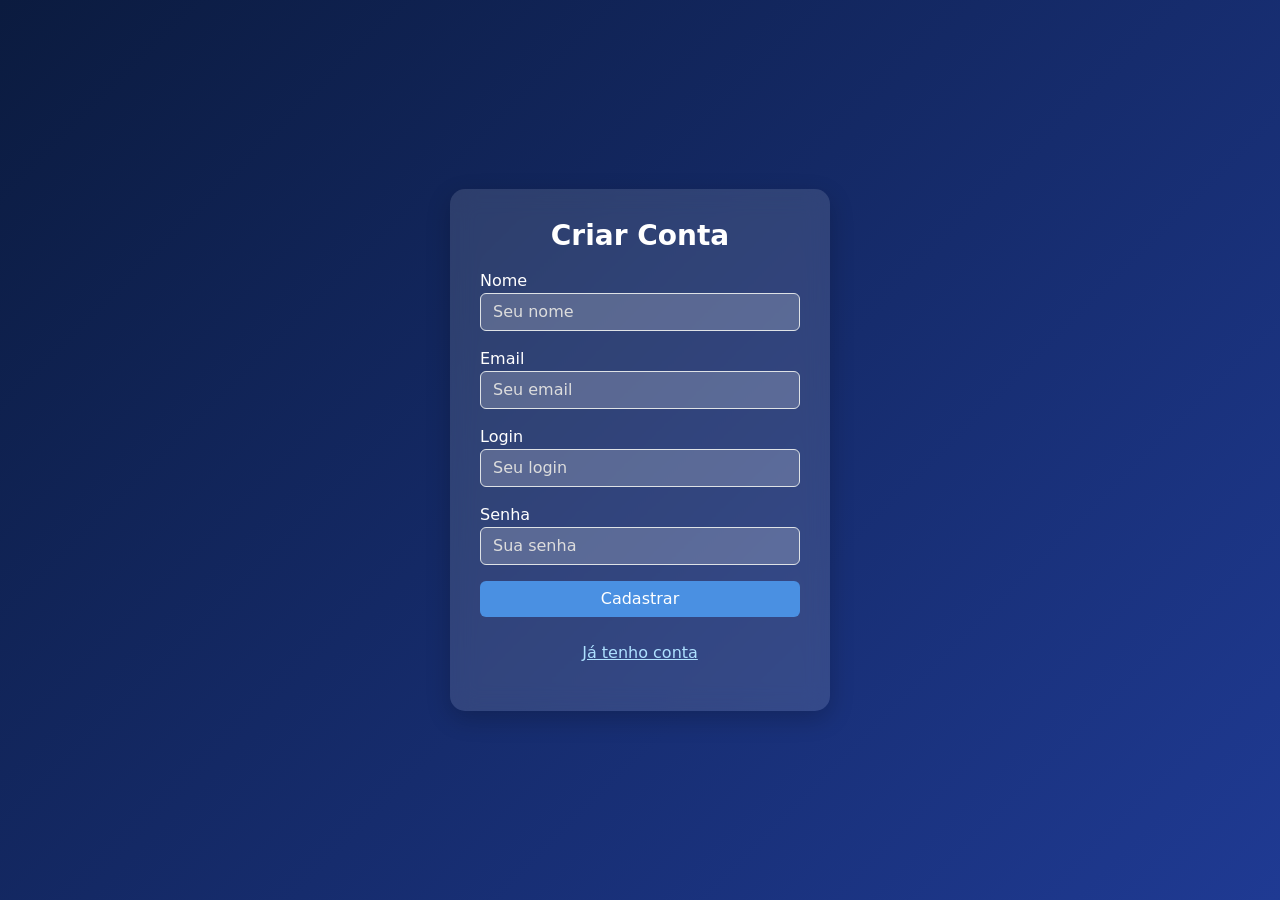
<file: cadastro.html>
<!DOCTYPE html>
<html lang="pt-br">
<head>
    <meta charset="UTF-8">
    <meta name="viewport" content="width=device-width, initial-scale=1.0">
    <title>Criar Conta</title>

    <link href="https://cdn.jsdelivr.net/npm/bootstrap@5.3.0/dist/css/bootstrap.min.css" rel="stylesheet">

    <style>
         body {
            background: linear-gradient(135deg, #0b1b3f, #1f3a93);
            min-height: 100vh;
            display: flex;
            justify-content: center;
            align-items: center;
            padding: 20px; /* evita corte em celulares */
            color: #fff;
        }

        .card-login {
            width: 100%;
            max-width: 380px; /* limite para desktop */
            padding: 30px;
            border-radius: 15px;
            background: rgba(255, 255, 255, 0.12);
            backdrop-filter: blur(12px);
            box-shadow: 0 8px 25px rgba(0,0,0,0.2);
        }

        input {
            background: rgba(255,255,255,0.2) !important;
            color: #fff !important;
        }

        input::placeholder {
            color: #ddd !important;
        }

        .btn-login {
            width: 100%;
            background: #4a90e2;
            border: none;
        }

        a {
            color: #aee1ff;
        }

        /* Ajustes para telas muito pequenas */
        @media (max-width: 400px) {
            .card-login {
                padding: 20px;
            }
            h3 {
                font-size: 1.3rem;
            }
        }
    </style>
</head>

<body>

<div class="card-login">
    <h3 class="text-center mb-3 fw-bold">Criar Conta</h3>

    <div class="mb-3">
        <label>Nome</label>
        <input type="text" id="nome" class="form-control" placeholder="Seu nome">
    </div>

    <div class="mb-3">
        <label>Email</label>
        <input type="email" id="email" class="form-control" placeholder="Seu email">
    </div>

    <div class="mb-3">
        <label>Login</label>
        <input type="text" id="login" class="form-control" placeholder="Seu login">
    </div>

    <div class="mb-3">
        <label>Senha</label>
        <input type="password" id="senha" class="form-control" placeholder="Sua senha">
    </div>

    <button class="btn btn-login text-white mb-2" onclick="cadastrar()">Cadastrar</button>

    <p class="text-danger text-center" id="erro"></p>

    <p class="text-center mt-3">
        <a href="login.html">Já tenho conta</a>
    </p>
</div>

<script src="cadastro.js"></script>

</body>
</html>
</file>
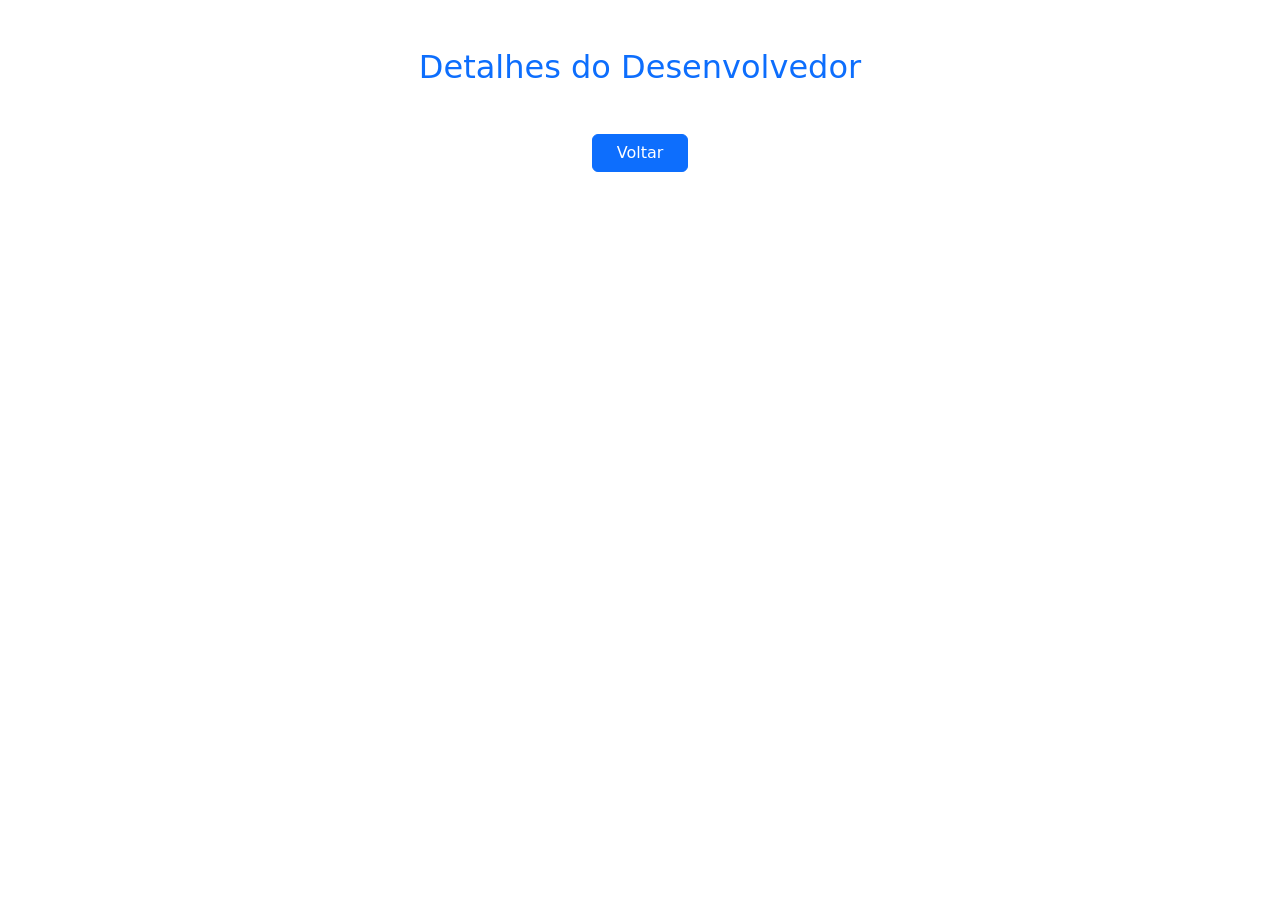
<file: detalhe.html>
<!DOCTYPE html>
<html lang="pt-br">

<head>
  <meta charset="UTF-8">
  <title>Detalhes do Desenvolvedor</title>
  <link rel="stylesheet" href="https://cdn.jsdelivr.net/npm/bootstrap@5.3.3/dist/css/bootstrap.min.css">
  <link rel="stylesheet" href="styles.css">
</head>

<body class="container py-5">

  <div class="text-center">
    <h2 class="mb-4 text-primary">Detalhes do Desenvolvedor</h2>
    <div id="detalhe-info-geral"></div>
  </div>

  <div class="text-center mt-5">
    <a href="index.html" class="btn btn-primary px-4">Voltar</a>
  </div>

  <script>
    document.addEventListener("DOMContentLoaded", async () => {
      const params = new URLSearchParams(window.location.search);
      const id = params.get("id");

      const res = await fetch("https://projetos-puc.onrender.com/desenvolvedores/" + id);
      const dev = await res.json();

      if (!dev) {
        document.getElementById("detalhe-info-geral").innerHTML = "<p>Desenvolvedor não encontrado.</p>";
        return;
      }

      document.getElementById("detalhe-info-geral").innerHTML = `
        <img src="${dev.imagem}" alt="${dev.nome}" 
              class="img-fluid rounded mb-3"
              style="max-width: 260px;">

        <h2 class="fw-bold text-primary">${dev.nome}</h2>
        <h5 class="text-secondary mb-2">${dev.empresa}</h5>

        <p class="mt-2 mb-4">${dev.bio}</p>

        <h4 class="fw-bold mt-4 text-primary">Informações Gerais</h4>
        <hr>

        <ul class="list-group list-group-flush d-inline-block text-start">
          <li class="list-group-item border-0 px-0 py-2">
            <strong>Categoria:</strong> ${dev.categoria ?? "Não informado"}
          </li>

          <li class="list-group-item border-0 px-0 py-2">
            <strong>Principal Contribuição:</strong> ${dev.contribuicao ?? "Não informado"}
          </li>

          <li class="list-group-item border-0 px-0 py-2">
            <strong>Início da Carreira:</strong> ${dev.ano ?? "Não informado"}
          </li>

          <li class="list-group-item border-0 px-0 py-2">
            <strong>Nacionalidade:</strong> ${dev.nacionalidade ?? "Não informado"}
          </li>

          <li class="list-group-item border-0 px-0 py-2">
            <strong>Área de Atuação:</strong> ${dev.area ?? "Não informado"}
          </li>
        </ul>
      `;
    });

  </script>

  <script src="https://cdn.jsdelivr.net/npm/bootstrap@5.3.3/dist/js/bootstrap.bundle.min.js"></script>

</body>

</html>
</file>
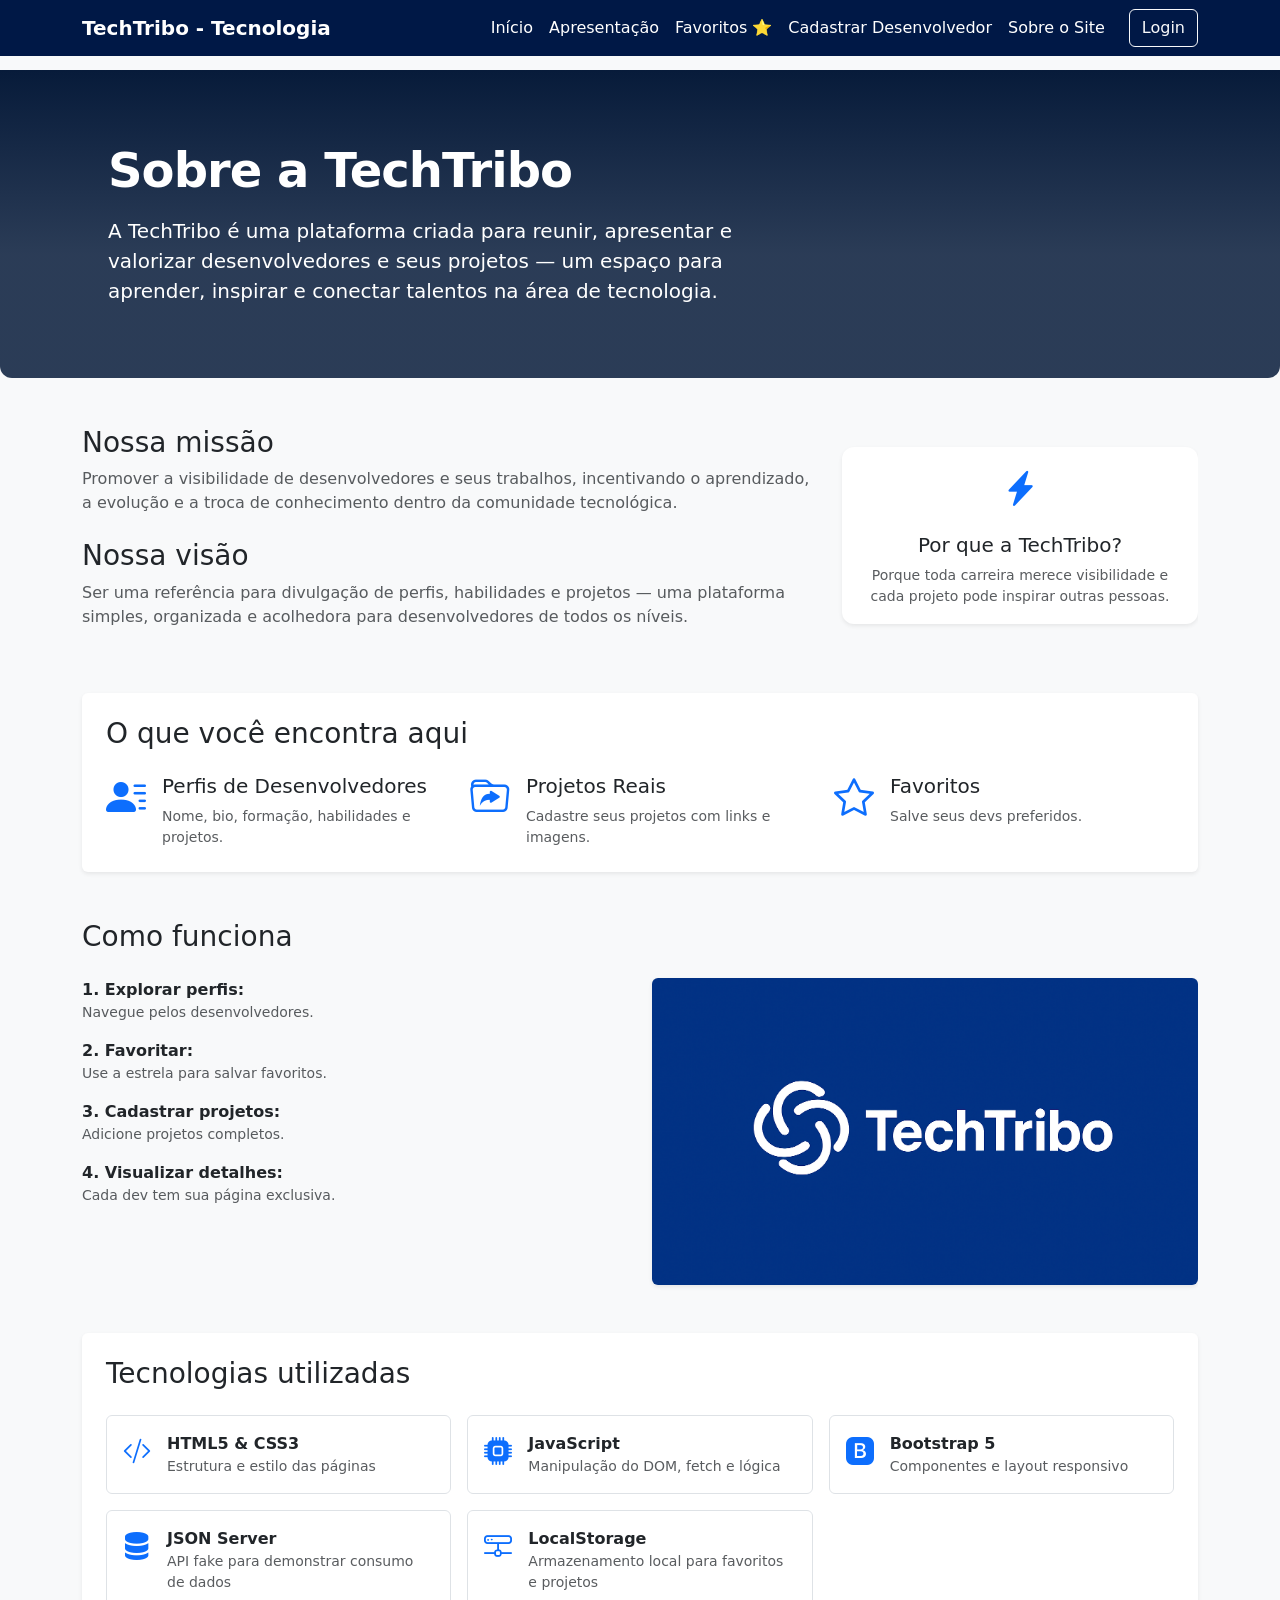
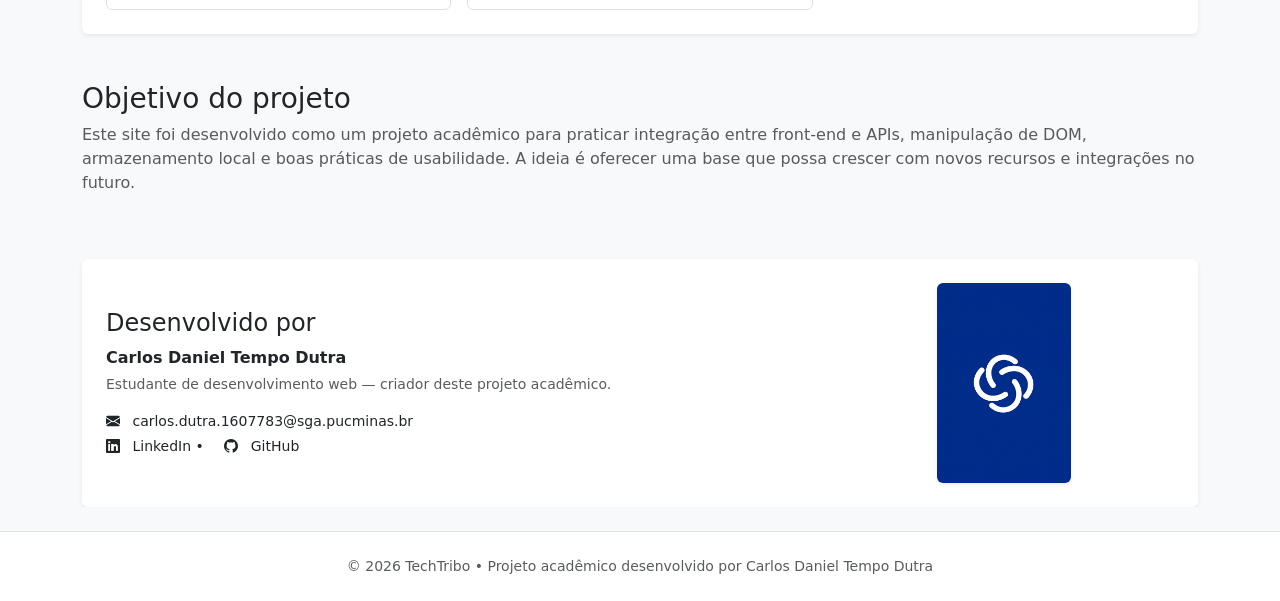
<file: informacoes.html>
<!DOCTYPE html>
<html lang="pt-br">

<head>
    <meta charset="utf-8" />
    <meta name="viewport" content="width=device-width, initial-scale=1" />
    <title>Sobre • TechTribo</title>

    <!-- Bootstrap CSS -->
    <link href="https://cdn.jsdelivr.net/npm/bootstrap@5.3.3/dist/css/bootstrap.min.css" rel="stylesheet">

    <!-- Bootstrap Icons -->
    <link href="https://cdn.jsdelivr.net/npm/bootstrap-icons@1.11.1/font/bootstrap-icons.css" rel="stylesheet">
    <link rel="stylesheet" href="styles.css">

    <style>
        .hero {
            background: linear-gradient(180deg, #071b3a 0%, rgba(7, 27, 58, 0.85) 60%);
            color: #fff;
            padding: 4.5rem 0;
            border-bottom-left-radius: 12px;
            border-bottom-right-radius: 12px;
            text-align: center;
        }

        .hero h1 {
            font-weight: 700;
            letter-spacing: -0.02em;
        }

        .navbar-toggler {
            border-color: rgba(255, 255, 255, 0.5);
        }

        .navbar-toggler-icon {
            background-image: url("data:image/svg+xml,%3csvg xmlns='http://www.w3.org/2000/svg' viewBox='0 0 30 30'%3e%3cpath stroke='rgba%28 255,255,255, 1%29)' stroke-width='2' d='M4 7h22M4 15h22M4 23h22'/%3e%3c/svg%3e");
        }

        .card-ico {
            font-size: 2.2rem;
            color: #0d6efd;
        }

        .section {
            padding: 3rem 0;
        }

        .contact-list a {
            text-decoration: none;
            color: inherit;
        }

        @media (min-width: 992px) {
            .hero {
                text-align: left;
                padding-left: 6rem;
                padding-right: 6rem;
            }
        }

        /* Resposividades*/
        @media (max-width: 576px) {
            .hero {
                padding: 2.5rem 1.2rem;
                text-align: center !important;
            }

            .hero h1 {
                font-size: 1.9rem;
            }

            .hero p {
                font-size: 1rem;
            }
        }

        @media (max-width: 576px) {
            .section {
                padding: 2rem 0;
            }
        }

        img {
            max-width: 100%;
            height: auto;
        }

        @media (max-width: 576px) {
            .card {
                width: 100%;
            }
        }

        @media (max-width: 576px) {
            .card-body {
                padding: 1.2rem;
            }
        }

        @media (max-width: 576px) {
            .col-md-4 img {
                width: 100%;
                margin-top: 1rem;
            }
        }

        @media (max-width: 576px) {

            h2,
            h3,
            h4 {
                font-size: 1.3rem;
            }
        }

        @media (max-width: 576px) {

            p,
            .small,
            .lead {
                font-size: 0.95rem;
                line-height: 1.4rem;
            }
        }

        .container,
        .section,
        .hero {
            overflow-x: hidden;
        }
    </style>
</head>

<body class="bg-light">

    <nav class="navbar navbar-expand-lg" style="background-color: #001846;">
        <div class="container">

            <a class="navbar-brand text-white fw-semibold" href="index.html">
                TechTribo - Tecnologia
            </a>

            <button class="navbar-toggler" type="button" data-bs-toggle="collapse" data-bs-target="#menu">
                <span class="navbar-toggler-icon"></span>
            </button>

            <div class="collapse navbar-collapse" id="menu">
                <ul class="navbar-nav ms-auto align-items-lg-center">

                    <li class="nav-item"><a class="nav-link text-white" href="index.html">Início</a></li>
                    <li class="nav-item"><a class="nav-link text-white" href="apresentacao.html">Apresentação</a></li>
                    <li class="nav-item"><a class="nav-link text-white" href="favoritos.html">Favoritos ⭐</a></li>
                    <li class="nav-item"><a class="nav-link text-white" href="cadastro_desenvolvedores.html">Cadastrar
                            Desenvolvedor</a></li>
                    <li class="nav-item"><a class="nav-link text-white" href="informacoes.html">Sobre o Site</a></li>

                    <li class="nav-item ms-lg-3 mt-3 mt-lg-0">
                        <a href="login.html" class="btn btn-outline-light" id="btnLogin">Login</a>
                    </li>

                </ul>

            </div>

        </div>
    </nav>

    <header class="hero">
        <div class="container">
            <div class="row align-items-center">
                <div class="col-lg-8">
                    <h1 class="display-5">Sobre a TechTribo</h1>
                    <p class="lead mt-3 mb-0">
                        A TechTribo é uma plataforma criada para reunir, apresentar e valorizar desenvolvedores e seus
                        projetos — um espaço para aprender, inspirar e conectar talentos na área de tecnologia.
                    </p>
                </div>
            </div>
        </div>
    </header>

    <!-- CONTEÚDO -->
    <main class="container">

        <section class="section">
            <div class="row g-4 align-items-center">
                <div class="col-lg-8">
                    <h2 class="h3">Nossa missão</h2>
                    <p class="text-muted">Promover a visibilidade de desenvolvedores e seus trabalhos, incentivando o
                        aprendizado, a evolução e a troca de conhecimento dentro da comunidade tecnológica.</p>

                    <h2 class="h3 mt-4">Nossa visão</h2>
                    <p class="text-muted">Ser uma referência para divulgação de perfis, habilidades e projetos — uma
                        plataforma simples, organizada e acolhedora para desenvolvedores de todos os níveis.</p>
                </div>

                <div class="col-lg-4">
                    <div class="card shadow-sm">
                        <div class="card-body text-center">
                            <div class="mb-3"><i class="bi bi-lightning-charge-fill card-ico"></i></div>
                            <h5 class="card-title">Por que a TechTribo?</h5>
                            <p class="small text-muted mb-0">Porque toda carreira merece visibilidade e cada projeto
                                pode inspirar outras pessoas.</p>
                        </div>
                    </div>
                </div>
            </div>
        </section>

        <!-- O que encontra -->
        <section class="section bg-white rounded shadow-sm p-4">
            <h3 class="mb-4">O que você encontra aqui</h3>

            <div class="row g-4">
                <div class="col-md-4">
                    <div class="d-flex gap-3">
                        <div class="flex-shrink-0 display-6 text-primary"><i class="bi bi-person-lines-fill"></i></div>
                        <div>
                            <h5>Perfis de Desenvolvedores</h5>
                            <p class="small text-muted mb-0">Nome, bio, formação, habilidades e projetos.</p>
                        </div>
                    </div>
                </div>

                <div class="col-md-4">
                    <div class="d-flex gap-3">
                        <div class="flex-shrink-0 display-6 text-primary"><i class="bi bi-folder-symlink"></i></div>
                        <div>
                            <h5>Projetos Reais</h5>
                            <p class="small text-muted mb-0">Cadastre seus projetos com links e imagens.</p>
                        </div>
                    </div>
                </div>

                <div class="col-md-4">
                    <div class="d-flex gap-3">
                        <div class="flex-shrink-0 display-6 text-primary"><i class="bi bi-star"></i></div>
                        <div>
                            <h5>Favoritos</h5>
                            <p class="small text-muted mb-0">Salve seus devs preferidos.</p>
                        </div>
                    </div>
                </div>
            </div>
        </section>

        <!-- Como funciona -->
        <section class="section">
            <h3 class="mb-4">Como funciona</h3>

            <div class="row g-4">
                <div class="col-lg-6">
                    <ul class="list-unstyled">
                        <li class="mb-3"><strong>1. Explorar perfis:</strong>
                            <div class="text-muted small">Navegue pelos desenvolvedores.</div>
                        </li>
                        <li class="mb-3"><strong>2. Favoritar:</strong>
                            <div class="text-muted small">Use a estrela para salvar favoritos.</div>
                        </li>
                        <li class="mb-3"><strong>3. Cadastrar projetos:</strong>
                            <div class="text-muted small">Adicione projetos completos.</div>
                        </li>
                        <li class="mb-3"><strong>4. Visualizar detalhes:</strong>
                            <div class="text-muted small">Cada dev tem sua página exclusiva.</div>
                        </li>
                    </ul>
                </div>

                <div class="col-lg-6">
                    <div class="ratio ratio-16x9 rounded overflow-hidden shadow-sm">
                        <img src="assets/img/TechTribo-logo.png" class="w-100 h-100" style="object-fit: cover;">
                    </div>
                </div>
            </div>
        </section>

        <section class="section bg-white rounded shadow-sm p-4">
            <h3 class="mb-4">Tecnologias utilizadas</h3>

            <div class="row g-3">
                <div class="col-sm-6 col-md-4">
                    <div class="p-3 border rounded d-flex align-items-start gap-3">
                        <i class="bi bi-code-slash fs-3 text-primary"></i>
                        <div>
                            <strong>HTML5 & CSS3</strong>
                            <div class="small text-muted">Estrutura e estilo das páginas</div>
                        </div>
                    </div>
                </div>

                <div class="col-sm-6 col-md-4">
                    <div class="p-3 border rounded d-flex align-items-start gap-3">
                        <i class="bi bi-cpu-fill fs-3 text-primary"></i>
                        <div>
                            <strong>JavaScript</strong>
                            <div class="small text-muted">Manipulação do DOM, fetch e lógica</div>
                        </div>
                    </div>
                </div>

                <div class="col-sm-6 col-md-4">
                    <div class="p-3 border rounded d-flex align-items-start gap-3">
                        <i class="bi bi-bootstrap-fill fs-3 text-primary"></i>
                        <div>
                            <strong>Bootstrap 5</strong>
                            <div class="small text-muted">Componentes e layout responsivo</div>
                        </div>
                    </div>
                </div>

                <div class="col-sm-6 col-md-4">
                    <div class="p-3 border rounded d-flex align-items-start gap-3">
                        <i class="bi bi-server fs-3 text-primary"></i>
                        <div>
                            <strong>JSON Server</strong>
                            <div class="small text-muted">API fake para demonstrar consumo de dados</div>
                        </div>
                    </div>
                </div>

                <div class="col-sm-6 col-md-4">
                    <div class="p-3 border rounded d-flex align-items-start gap-3">
                        <i class="bi bi-hdd-network fs-3 text-primary"></i>
                        <div>
                            <strong>LocalStorage</strong>
                            <div class="small text-muted">Armazenamento local para favoritos e projetos</div>
                        </div>
                    </div>
                </div>
            </div>
        </section>

        <!-- Objetivo do projeto -->
        <section class="section">
            <h3>Objetivo do projeto</h3>
            <p class="text-muted">Este site foi desenvolvido como um projeto acadêmico para praticar integração entre
                front-end e APIs, manipulação de DOM, armazenamento local e boas práticas de usabilidade. A ideia é
                oferecer uma base que possa crescer com novos recursos e integrações no futuro.</p>
        </section>

        <section class="section bg-white rounded shadow-sm p-4">
            <div class="row align-items-center">
                <div class="col-md-8">
                    <h4>Desenvolvido por</h4>
                    <p class="mb-1"><strong>Carlos Daniel Tempo Dutra</strong></p>
                    <p class="text-muted small mb-3">Estudante de desenvolvimento web — criador deste projeto acadêmico.
                    </p>

                    <div class="contact-list small">
                        <p class="mb-1"><i class="bi bi-envelope-fill me-2"></i> carlos.dutra.1607783@sga.pucminas.br
                        </p>
                        <p class="mb-0"><i class="bi bi-linkedin me-2"></i> <a href="#" target="_blank">LinkedIn</a> •
                            <i class="bi bi-github ms-3 me-2"></i> <a href="#" target="_blank">GitHub</a>
                        </p>
                    </div>
                </div>

                <div class="col-md-4 text-center">
                    <img src="assets/img/Simbolo-TechTribo.png" style="height: 200px;" alt="Desenvolvedor"
                        class="img-fluid rounded shadow-sm">
                </div>
            </div>
        </section>

    </main>

    <footer class="py-4 mt-4 bg-white border-top">
        <div class="container text-center small text-muted">
            © <span id="anoCorrente"></span> TechTribo • Projeto acadêmico desenvolvido por Carlos Daniel Tempo Dutra
        </div>
    </footer>

    <script src="assets/scripts/app.js"></script>

    <script>
        document.getElementById('anoCorrente').innerText = new Date().getFullYear();
    </script>

    <script>
        document.addEventListener("DOMContentLoaded", () => {
            const user = JSON.parse(localStorage.getItem("usuarioLogado"));
            const btnLogin = document.getElementById("btnLogin");
            const itemCadastrarDev = document.querySelector('a[href="cadastro_desenvolvedores.html"]');

            if (!btnLogin) return;

            if (user) {
                btnLogin.textContent = "Logout";
                btnLogin.classList.remove("btn-outline-light");
                btnLogin.classList.add("btn-danger");
                btnLogin.href = "#";

                btnLogin.onclick = () => {
                    localStorage.removeItem("usuarioLogado");
                    window.location.reload();
                };

                // Oculta botão de cadastrar dev se usuário não for admin
                if (!user.admin && itemCadastrarDev) {
                    itemCadastrarDev.style.display = "none";
                }

            } else {
                btnLogin.textContent = "Login";
                btnLogin.href = "login.html";
            }
        });
    </script>



    <!-- Bootstrap JS -->
    <script src="https://cdn.jsdelivr.net/npm/bootstrap@5.3.3/dist/js/bootstrap.bundle.min.js"></script>

</body>

</html>
</file>
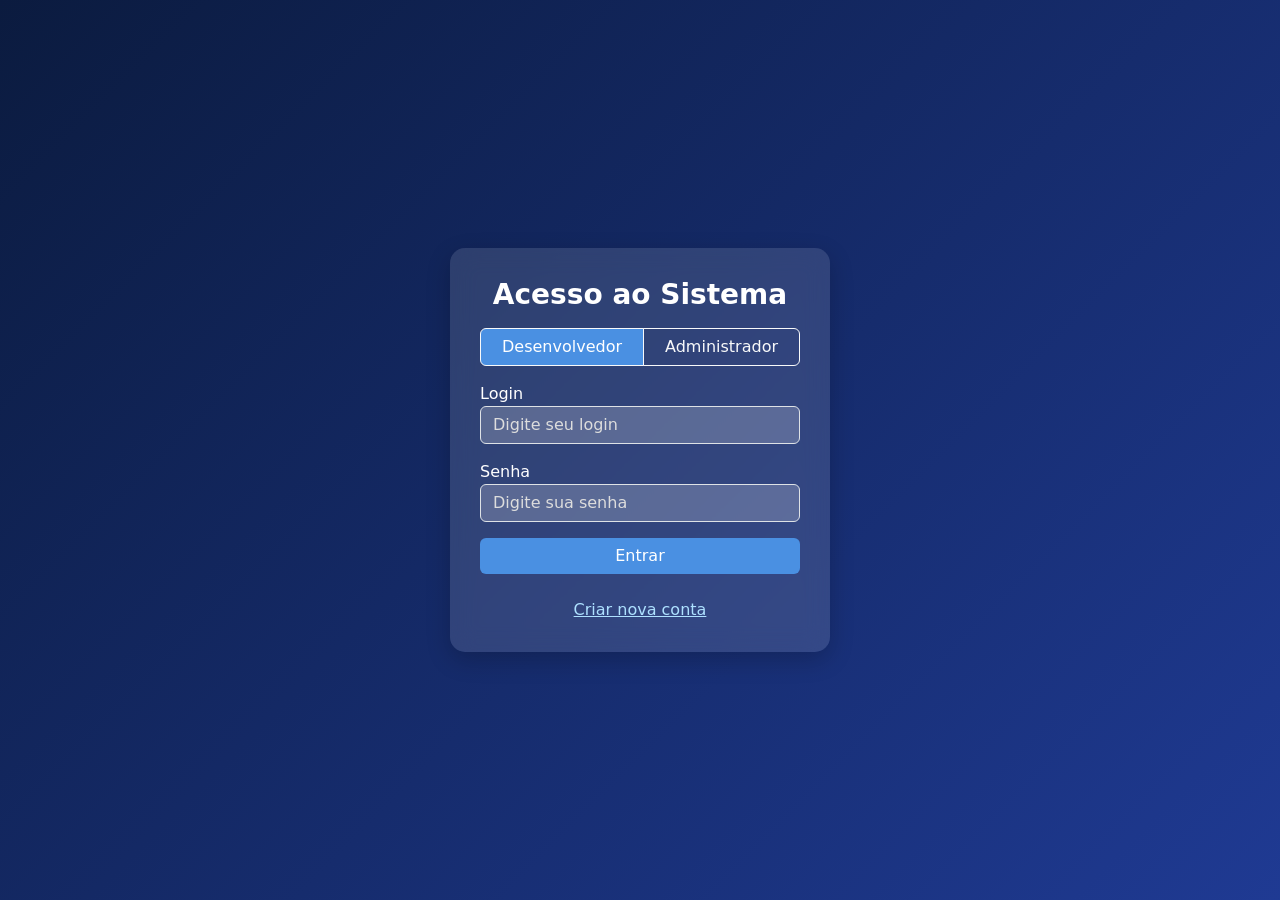
<file: login.html>
<!DOCTYPE html>
<html lang="pt-br">

<head>
    <meta charset="UTF-8">
    <meta name="viewport" content="width=device-width, initial-scale=1.0">
    <title>Login</title>

    <link href="https://cdn.jsdelivr.net/npm/bootstrap@5.3.0/dist/css/bootstrap.min.css" rel="stylesheet">

    <style>
        body {
            background: linear-gradient(135deg, #0b1b3f, #1f3a93);
            min-height: 100vh;
            padding: 15px;
            display: flex;
            justify-content: center;
            align-items: center;
            color: #fff;
            margin: 0;
        }



        .card-login {
            width: 100%;
            max-width: 380px;
            padding: 30px;
            border-radius: 15px;
            background: rgba(255, 255, 255, 0.12);
            backdrop-filter: blur(12px);
            box-shadow: 0 8px 25px rgba(0, 0, 0, 0.2);
            margin: 0 15px;
        }

        input {
            background: rgba(255, 255, 255, 0.2) !important;
            color: #fff !important;
        }

        input::placeholder {
            color: #ddd !important;
        }

        .btn-login {
            width: 100%;
            background: #4a90e2;
            border: none;
        }

        .btn-login:hover {
            background: #357ABD;
        }

        a {
            color: #aee1ff;
        }

        .role-btn.active {
            background-color: #4a90e2 !important;
            color: #fff !important;
        }
    </style>
</head>

<body>

    <div class="card-login">
        <h3 class="text-center mb-3 fw-bold">Acesso ao Sistema</h3>

        <!-- BOTÕES ADM / DEV -->
        <div class="btn-group w-100 mb-3">
            <button id="btnDev" class="btn btn-outline-light role-btn active">Desenvolvedor</button>
            <button id="btnAdm" class="btn btn-outline-light role-btn">Administrador</button>
        </div>

        <input type="hidden" id="tipoLogin" value="dev">

        <div class="mb-3">
            <label>Login</label>
            <input type="text" id="login" class="form-control" placeholder="Digite seu login">
        </div>

        <div class="mb-3">
            <label>Senha</label>
            <input type="password" id="senha" class="form-control" placeholder="Digite sua senha">
        </div>

        <button class="btn btn-login text-white mb-2" onclick="fazerLogin()">Entrar</button>

        <p class="text-danger text-center" id="erro"></p>

        <div class="text-center mt-3">
            <a href="cadastro.html">Criar nova conta</a>
        </div>
    </div>


    <script>

        document.getElementById("btnDev").addEventListener("click", function () {
            document.getElementById("tipoLogin").value = "dev";
            this.classList.add("active");
            document.getElementById("btnAdm").classList.remove("active");
        });

        document.getElementById("btnAdm").addEventListener("click", function () {
            document.getElementById("tipoLogin").value = "adm";
            this.classList.add("active");
            document.getElementById("btnDev").classList.remove("active");
        });


        async function fazerLogin() {
            const login = document.getElementById("login").value.trim();
            const senha = document.getElementById("senha").value.trim();
            const tipoEscolhido = document.getElementById("tipoLogin").value;
            const erro = document.getElementById("erro");

            erro.innerText = "";

            if (!login || !senha) {
                erro.innerText = "Preencha todos os campos!";
                return;
            }

            try {
                const response = await fetch(`https://projetos-puc.onrender.com/usuarios?login=${login}&senha=${senha}`);

                if (!response.ok) {
                    throw new Error("Erro ao acessar servidor");
                }

                const dados = await response.json();

                if (dados.length === 0) {
                    erro.innerText = "Login ou senha incorretos!";
                    return;
                }

                const usuario = dados[0];

                // garante que todos usuários tenham favoritos
                if (!usuario.favoritos) {
                    usuario.favoritos = [];
                }

                // validação admin/dev
                if (usuario.admin && tipoEscolhido !== "adm") {
                    erro.innerText = "Este usuário só pode entrar como Administrador!";
                    return;
                }

                if (!usuario.admin && tipoEscolhido !== "dev") {
                    erro.innerText = "Este usuário não possui permissão de Administrador!";
                    return;
                }

                usuario.tipo = tipoEscolhido;
                localStorage.setItem("usuarioLogado", JSON.stringify(usuario));

                window.location.href = "index.html";


            } catch (err) {
                console.error(err);
                erro.innerText = "Erro ao conectar ao servidor!";
            }
        }
    </script>

</body>

</html>
</file>
<file: styles.css>
body {
    padding-top: 70px;
}

.navbar {
    position: fixed;
    top: 0;
    left: 0;
    width: 100%;
    z-index: 1050;
}


#banner {
    background-image: url("assets/img/Simbolo-TechTribo.png");
    background-size: cover;
    background-position: center;
    background-repeat: no-repeat;
    color: #fff;
    padding: 100px 40px;
    border-radius: 12px;
    position: relative;
    overflow: hidden;
}

#banner::before {
    content: "";
    position: absolute;
    top: 0;
    left: 0;
    width: 100%;
    height: 100%;
    background: rgba(0, 0, 0, 0.55);
    z-index: 1;
}

#banner h1,
#banner p,
#banner button {
    position: relative;
    z-index: 2;
}

#banner h1 {
    font-size: 2.5rem;
    font-weight: 700;
    color: #fff;
}

#banner p {
    font-size: 1.1rem;
    color: #e0e0e0;
}

#banner .btn-primary {
    background-color: #0d6efd;
    border: none;
}

#banner .btn-outline-primary {
    color: #fff;
    border-color: #fff;
}

#banner .btn-outline-primary:hover {
    background-color: #fff;
    color: #0d6efd;
}

@media (max-width: 768px) {
    #banner {
        padding: 60px 20px;
        text-align: center;
    }

    #banner h1 {
        font-size: 1.8rem;
    }
}

.card {
    border: 1px solid transparent;
    border-radius: 12px;
    transition: all 0.3s ease;
    transform: translateY(0);
    cursor: pointer;
}

.card:hover {
    border-color: #0d6efd;
    transform: translateY(-6px);
    box-shadow: 0 10px 25px rgba(0, 0, 0, 0.15);
}

.dev-container {
    max-width: 750px;
    margin: 0 auto;
    padding: 20px;
    text-align: center;
}

.dev-photo {
    width: 200px;
    height: 200px;
    object-fit: cover;
    border-radius: 12px;
    box-shadow: 0 6px 15px rgba(0, 0, 0, 0.15);
}

.dev-name {
    font-size: 2.2rem;
    font-weight: 700;
}

.dev-description {
    margin-top: 20px;
    font-size: 1.2rem;
    line-height: 1.8;
    color: #444;
}

.hero {
    background: linear-gradient(180deg, #071b3a 0%, rgba(7, 27, 58, 0.85) 60%);
    color: #fff;
    padding: 4.5rem 0;
    border-bottom-left-radius: 12px;
    border-bottom-right-radius: 12px;
    text-align: center;
}

.hero h1 {
    font-weight: 700;
    letter-spacing: -0.02em;
}

.card-ico {
    font-size: 2.2rem;
    color: #0d6efd;
}

.section {
    padding: 3rem 0;
}

.contact-list a {
    text-decoration: none;
    color: inherit;
}

@media (min-width: 992px) {
    .hero {
        text-align: left;
        padding-left: 6rem;
        padding-right: 6rem;
    }
}

/* Corrige modal no mobile e desktop */
.modal-dialog {
    margin: 0 !important;
    position: fixed !important;
    top: 50% !important;
    left: 50% !important;
    transform: translate(-50%, -50%) !important;
    width: 90%;
    max-width: 500px;
    z-index: 99999;
}

.modal-content {
    max-height: 90vh;
    overflow-y: auto;
    border-radius: 12px;
}
</file>
